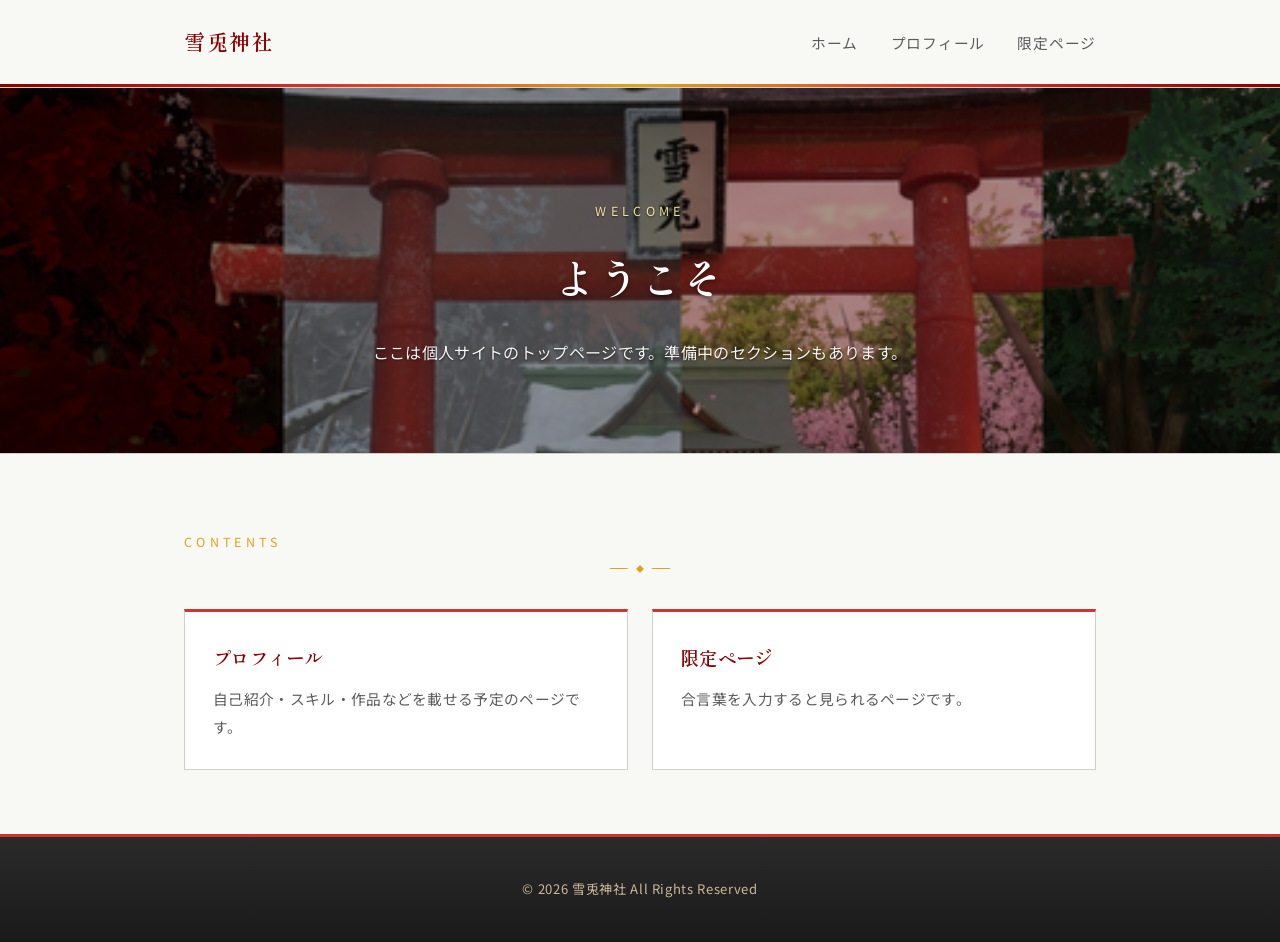
<file: index.html>
<!DOCTYPE html>
<html lang="ja">
<head>
<meta charset="UTF-8">
<meta name="viewport" content="width=device-width, initial-scale=1.0">
<title>雪兎神社</title>
<link rel="preconnect" href="https://fonts.googleapis.com">
<link rel="preconnect" href="https://fonts.gstatic.com" crossorigin>
<link href="https://fonts.googleapis.com/css2?family=Shippori+Mincho:wght@400;500;600;700&family=Noto+Sans+JP:wght@300;400;500&display=swap" rel="stylesheet">
<link rel="stylesheet" href="css/style.css">
</head>
<body>
<header class="site-header">
  <div class="container header-inner">
    <a class="logo" href="index.html">雪兎神社</a>
    <nav class="nav">
      <a href="index.html">ホーム</a>
      <a href="profile.html">プロフィール</a>
      <a href="diary.html">限定ページ</a>
    </nav>
  </div>
</header>

<main>
  <section class="hero">
    <div class="hero-frame">
      <p class="kicker">welcome</p>
      <h1>ようこそ</h1>
      <p class="hero-lead">ここは個人サイトのトップページです。準備中のセクションもあります。</p>
    </div>
  </section>

  <section class="section">
    <div class="container">
      <p class="section-kicker">contents</p>
      <div class="divider" aria-hidden="true"><span></span></div>
      <div class="cards">
        <a class="card" href="profile.html">
          <h2>プロフィール</h2>
          <p>自己紹介・スキル・作品などを載せる予定のページです。</p>
        </a>
        <a class="card" href="diary.html">
          <h2>限定ページ</h2>
          <p>合言葉を入力すると見られるページです。</p>
        </a>
      </div>
    </div>
  </section>
</main>

<footer class="site-footer">
  <div class="container">
    <p>&copy; 2026 雪兎神社 All Rights Reserved</p>
  </div>
</footer>
</body>
</html>
</file>
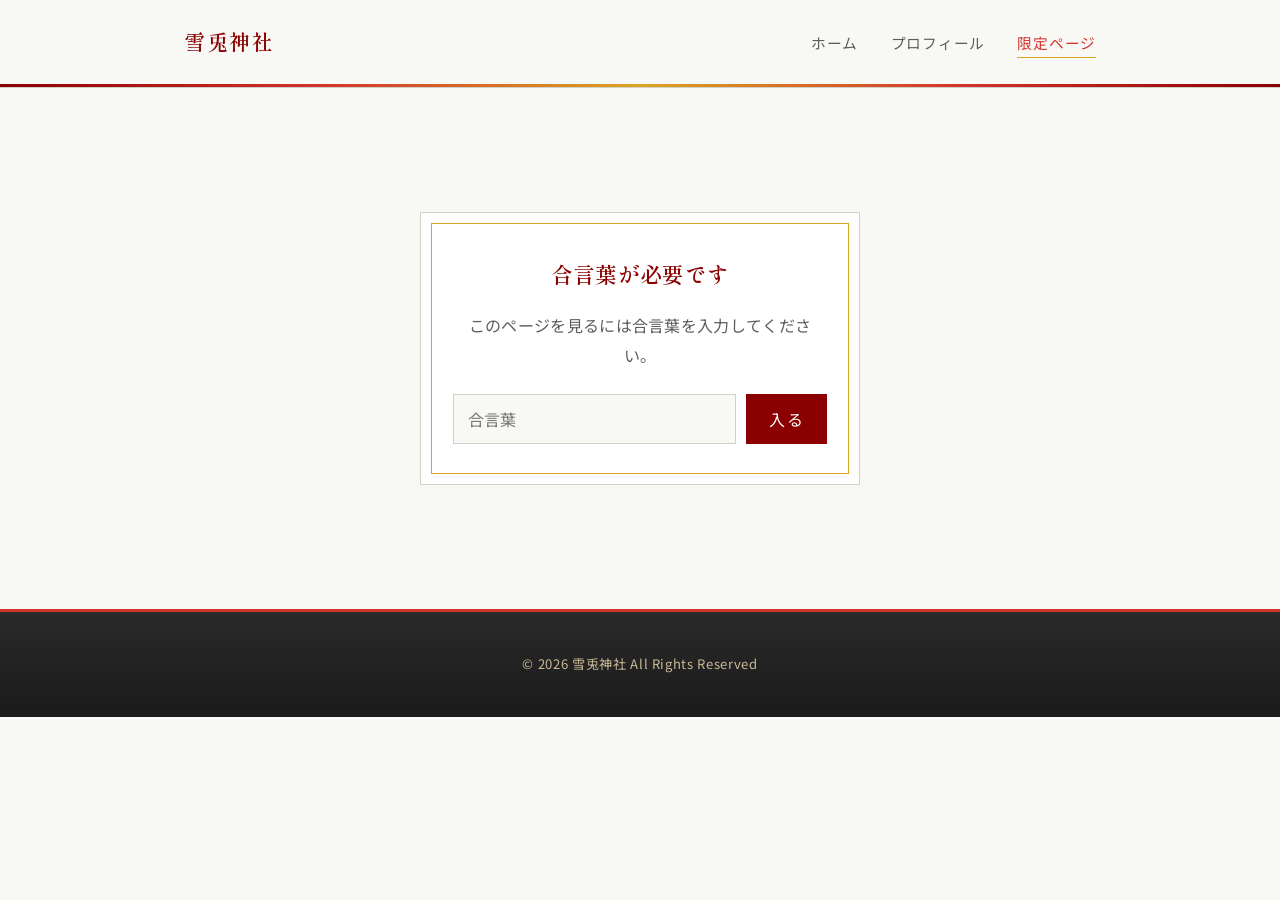
<file: diary.html>
<!DOCTYPE html>
<html lang="ja">
<head>
<meta charset="UTF-8">
<meta name="viewport" content="width=device-width, initial-scale=1.0">
<title>限定ページ | 雪兎神社</title>
<link rel="preconnect" href="https://fonts.googleapis.com">
<link rel="preconnect" href="https://fonts.gstatic.com" crossorigin>
<link href="https://fonts.googleapis.com/css2?family=Shippori+Mincho:wght@400;500;600;700&family=Noto+Sans+JP:wght@300;400;500&display=swap" rel="stylesheet">
<link rel="stylesheet" href="css/style.css">
</head>
<body>
<header class="site-header">
  <div class="container header-inner">
    <a class="logo" href="index.html">雪兎神社</a>
    <nav class="nav">
      <a href="index.html">ホーム</a>
      <a href="profile.html">プロフィール</a>
      <a href="diary.html" class="active">限定ページ</a>
    </nav>
  </div>
</header>

<main>
  <section class="section">
    <div class="container">

      <!-- 合言葉ゲート -->
      <div id="gate" class="gate">
        <h1>合言葉が必要です</h1>
        <p>このページを見るには合言葉を入力してください。</p>
        <form id="gate-form" autocomplete="off">
          <input type="password" id="gate-input" placeholder="合言葉" required>
          <button type="submit">入る</button>
        </form>
        <p id="gate-error" class="gate-error" hidden>合言葉が違います。</p>
      </div>

      <!-- 合言葉が正しいと表示される本文 -->
      <div id="content" class="block" hidden>
        <p class="section-kicker">members only</p>
        <h1>限定ページ</h1>
        <div class="divider" aria-hidden="true"><span></span></div>
        <p class="placeholder">ここに限定コンテンツが入ります。</p>
      </div>

    </div>
  </section>
</main>

<footer class="site-footer">
  <div class="container">
    <p>&copy; 2026 雪兎神社 All Rights Reserved</p>
  </div>
</footer>

<script src="js/auth.js" data-hash="d41dc6385e804fd6c6fe049ecd56a3c1bafa61e669d4f3b49082ff56f8ade10d"></script>
</body>
</html>
</file>
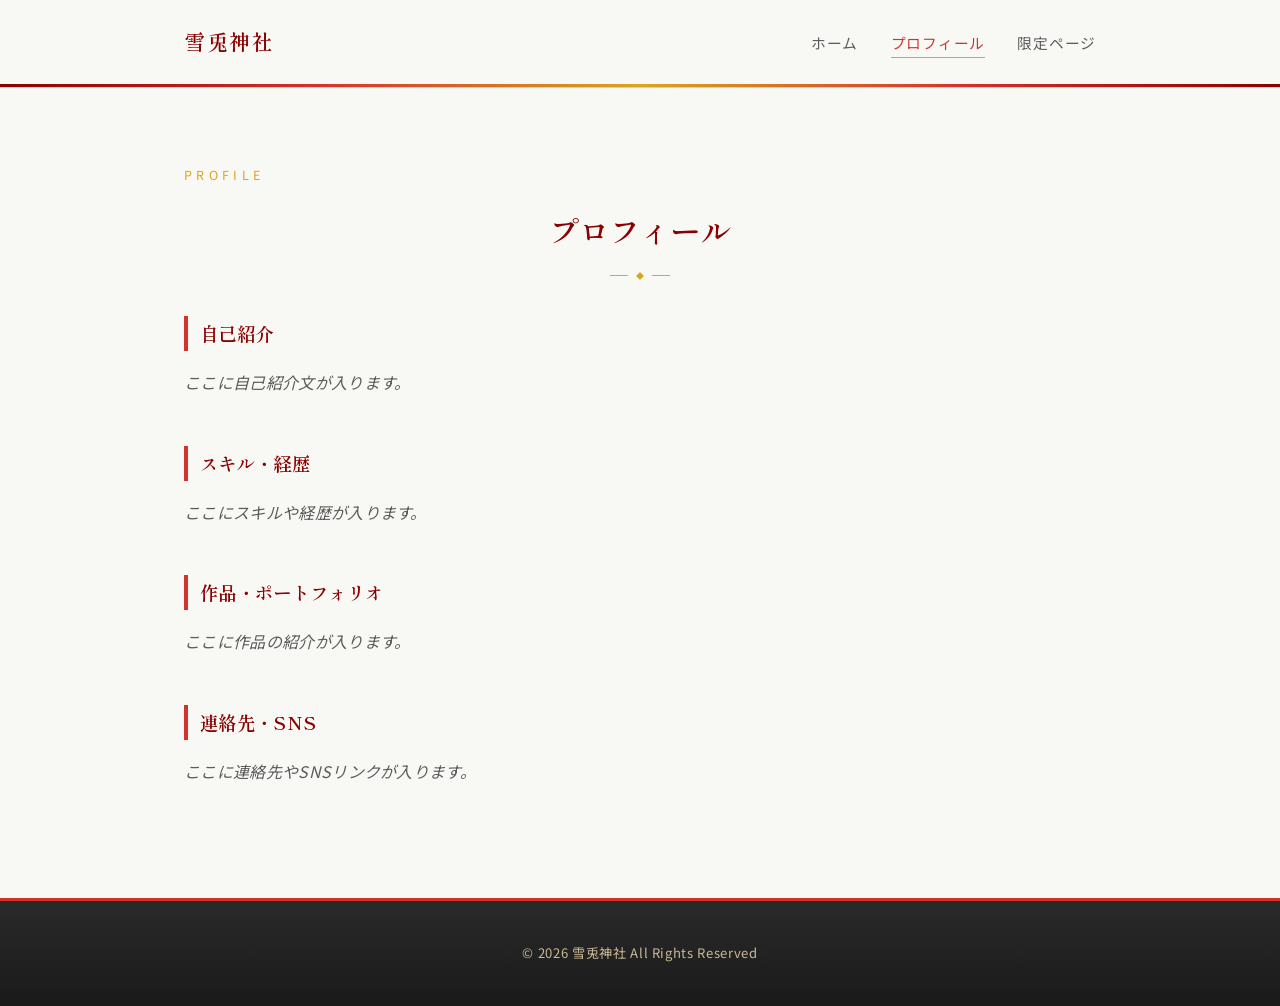
<file: profile.html>
<!DOCTYPE html>
<html lang="ja">
<head>
<meta charset="UTF-8">
<meta name="viewport" content="width=device-width, initial-scale=1.0">
<title>プロフィール | 雪兎神社</title>
<link rel="preconnect" href="https://fonts.googleapis.com">
<link rel="preconnect" href="https://fonts.gstatic.com" crossorigin>
<link href="https://fonts.googleapis.com/css2?family=Shippori+Mincho:wght@400;500;600;700&family=Noto+Sans+JP:wght@300;400;500&display=swap" rel="stylesheet">
<link rel="stylesheet" href="css/style.css">
</head>
<body>
<header class="site-header">
  <div class="container header-inner">
    <a class="logo" href="index.html">雪兎神社</a>
    <nav class="nav">
      <a href="index.html">ホーム</a>
      <a href="profile.html" class="active">プロフィール</a>
      <a href="diary.html">限定ページ</a>
    </nav>
  </div>
</header>

<main>
  <section class="section">
    <div class="container">
      <p class="section-kicker">profile</p>
      <h1>プロフィール</h1>
      <div class="divider" aria-hidden="true"><span></span></div>

      <div class="block">
        <h2>自己紹介</h2>
        <p class="placeholder">ここに自己紹介文が入ります。</p>
      </div>

      <div class="block">
        <h2>スキル・経歴</h2>
        <p class="placeholder">ここにスキルや経歴が入ります。</p>
      </div>

      <div class="block">
        <h2>作品・ポートフォリオ</h2>
        <p class="placeholder">ここに作品の紹介が入ります。</p>
      </div>

      <div class="block">
        <h2>連絡先・SNS</h2>
        <p class="placeholder">ここに連絡先やSNSリンクが入ります。</p>
      </div>
    </div>
  </section>
</main>

<footer class="site-footer">
  <div class="container">
    <p>&copy; 2026 雪兎神社 All Rights Reserved</p>
  </div>
</footer>
</body>
</html>
</file>
<file: css/style.css>
:root {
  --color-bg: #f8f8f5;
  --color-bg-alt: #f0f0eb;
  --color-text: #1a1a1a;
  --color-muted: #5c5c5c;
  --color-accent: #d4332d;
  --color-accent-dark: #8b0000;
  --color-gold: #daa520;
  --color-accent-green: #4a7c59;
  --color-border: #d0d0c8;
  --color-card-bg: #ffffff;
  --font-serif: "Shippori Mincho", "Yu Mincho", "Hiragino Mincho ProN", serif;
  --font-sans: "Noto Sans JP", "Hiragino Sans", "Yu Gothic", sans-serif;
  --max-width: 960px;
}

* {
  box-sizing: border-box;
}

body {
  margin: 0;
  font-family: var(--font-sans);
  background: var(--color-bg);
  color: var(--color-text);
  line-height: 1.9;
  letter-spacing: 0.02em;
}

h1, h2, .logo {
  font-family: var(--font-serif);
}

.container {
  max-width: var(--max-width);
  margin: 0 auto;
  padding: 0 24px;
}

a {
  color: inherit;
  text-decoration: none;
}

/* Header */
.site-header {
  background: var(--color-bg);
  border-bottom: 1px solid var(--color-border);
  position: relative;
}

.site-header::after {
  content: "";
  display: block;
  height: 3px;
  background: linear-gradient(90deg, var(--color-accent-dark), var(--color-accent), var(--color-gold), var(--color-accent), var(--color-accent-dark));
}

.header-inner {
  display: flex;
  align-items: center;
  justify-content: space-between;
  padding: 22px 24px;
}

.logo {
  font-weight: 600;
  font-size: 1.3rem;
  color: var(--color-accent-dark);
  letter-spacing: 0.08em;
}

.nav a {
  margin-left: 28px;
  color: var(--color-muted);
  font-size: 0.92rem;
  letter-spacing: 0.05em;
  padding-bottom: 4px;
  border-bottom: 1px solid transparent;
  transition: color 0.2s ease, border-color 0.2s ease;
}

.nav a:hover,
.nav a.active {
  color: var(--color-accent);
  border-bottom-color: var(--color-gold);
}

/* Hero */
.hero {
  padding: 100px 24px 70px;
  text-align: center;
  background-image: 
    linear-gradient(rgba(0, 0, 0, 0.35), rgba(0, 0, 0, 0.35)),
    url('../images/menu.png');
  background-size: cover;
  background-position: center;
  background-attachment: fixed;
  color: #ffffff;
  border-bottom: 1px solid var(--color-border);
}

.hero-frame {
  max-width: 640px;
  margin: 0 auto;
}

.kicker,
.section-kicker {
  display: block;
  font-family: var(--font-sans);
  font-size: 0.78rem;
  letter-spacing: 0.35em;
  text-transform: uppercase;
  color: var(--color-gold);
  margin-bottom: 14px;
}

.hero .kicker {
  color: #f0e0a0;
  text-shadow: 0 1px 2px rgba(0, 0, 0, 0.5);
}

.hero h1 {
  font-size: 2.6rem;
  font-weight: 600;
  margin: 0 0 20px;
  color: #ffffff;
  text-shadow: 0 2px 4px rgba(0, 0, 0, 0.5);
}

.hero-lead {
  color: #f5f5f5;
  text-shadow: 0 1px 2px rgba(0, 0, 0, 0.5);
}

/* Divider */
.divider {
  display: flex;
  align-items: center;
  justify-content: center;
  margin: 0 0 40px;
}

.divider span {
  width: 60px;
  height: 1px;
  background: var(--color-gold);
  position: relative;
}

.divider span::before {
  content: "◆";
  position: absolute;
  left: 50%;
  top: 50%;
  transform: translate(-50%, -50%);
  font-size: 0.5rem;
  color: var(--color-gold);
  background: var(--color-bg);
  padding: 0 8px;
}

/* Sections */
.section {
  padding: 64px 0;
}

.section h1 {
  text-align: center;
  font-size: 1.9rem;
  font-weight: 600;
  color: var(--color-accent-dark);
  margin: 0 0 16px;
}

.block {
  margin-bottom: 48px;
}

.block h2 {
  font-size: 1.15rem;
  font-weight: 600;
  color: var(--color-accent-dark);
  border-left: 4px solid var(--color-accent);
  padding-left: 12px;
  margin-bottom: 14px;
}

.placeholder {
  color: var(--color-muted);
  font-style: italic;
}

/* Cards */
.cards {
  display: grid;
  grid-template-columns: repeat(auto-fit, minmax(240px, 1fr));
  gap: 24px;
}

.card {
  display: block;
  background: var(--color-card-bg);
  border: 1px solid var(--color-border);
  border-top: 3px solid var(--color-accent);
  padding: 28px;
  transition: transform 0.2s ease, box-shadow 0.2s ease, border-color 0.2s ease;
}

.card:hover {
  transform: translateY(-3px);
  box-shadow: 0 10px 24px rgba(212, 51, 45, 0.12);
  border-top-color: var(--color-gold);
}

.card h2 {
  margin: 0 0 10px;
  font-size: 1.15rem;
  font-weight: 600;
  color: var(--color-accent-dark);
}

.card p {
  margin: 0;
  color: var(--color-muted);
  font-size: 0.92rem;
}

/* Gate (合言葉) */
.gate {
  max-width: 440px;
  margin: 60px auto;
  text-align: center;
  background: var(--color-card-bg);
  border: 1px solid var(--color-border);
  padding: 40px 32px;
  position: relative;
}

.gate::before {
  content: "";
  position: absolute;
  top: 10px;
  left: 10px;
  right: 10px;
  bottom: 10px;
  border: 1px solid var(--color-gold);
  pointer-events: none;
}

.gate h1 {
  font-size: 1.35rem;
  margin-bottom: 10px;
  color: var(--color-accent-dark);
}

.gate p {
  color: var(--color-muted);
  margin-bottom: 24px;
}

#gate-form {
  display: flex;
  gap: 10px;
}

#gate-input {
  flex: 1;
  padding: 12px 14px;
  border: 1px solid var(--color-border);
  background: var(--color-bg);
  font-size: 1rem;
  font-family: var(--font-sans);
}

#gate-input:focus {
  outline: none;
  border-color: var(--color-gold);
}

#gate-form button {
  padding: 12px 22px;
  border: 1px solid var(--color-accent-dark);
  background: var(--color-accent-dark);
  color: #fff;
  font-size: 1rem;
  font-family: var(--font-sans);
  letter-spacing: 0.08em;
  cursor: pointer;
  transition: background 0.2s ease;
}

#gate-form button:hover {
  background: var(--color-accent);
}

.gate-error {
  color: var(--color-accent);
  margin-top: 16px;
  margin-bottom: 0;
  font-size: 0.9rem;
}

/* Footer */
.site-footer {
  border-top: 3px solid var(--color-accent);
  background: linear-gradient(to bottom, #2a2a2a, #1a1a1a);
  padding: 40px 0;
  color: #c8b896;
  font-size: 0.82rem;
  text-align: center;
  letter-spacing: 0.05em;
}

.site-footer p {
  margin: 0;
}
</file>
